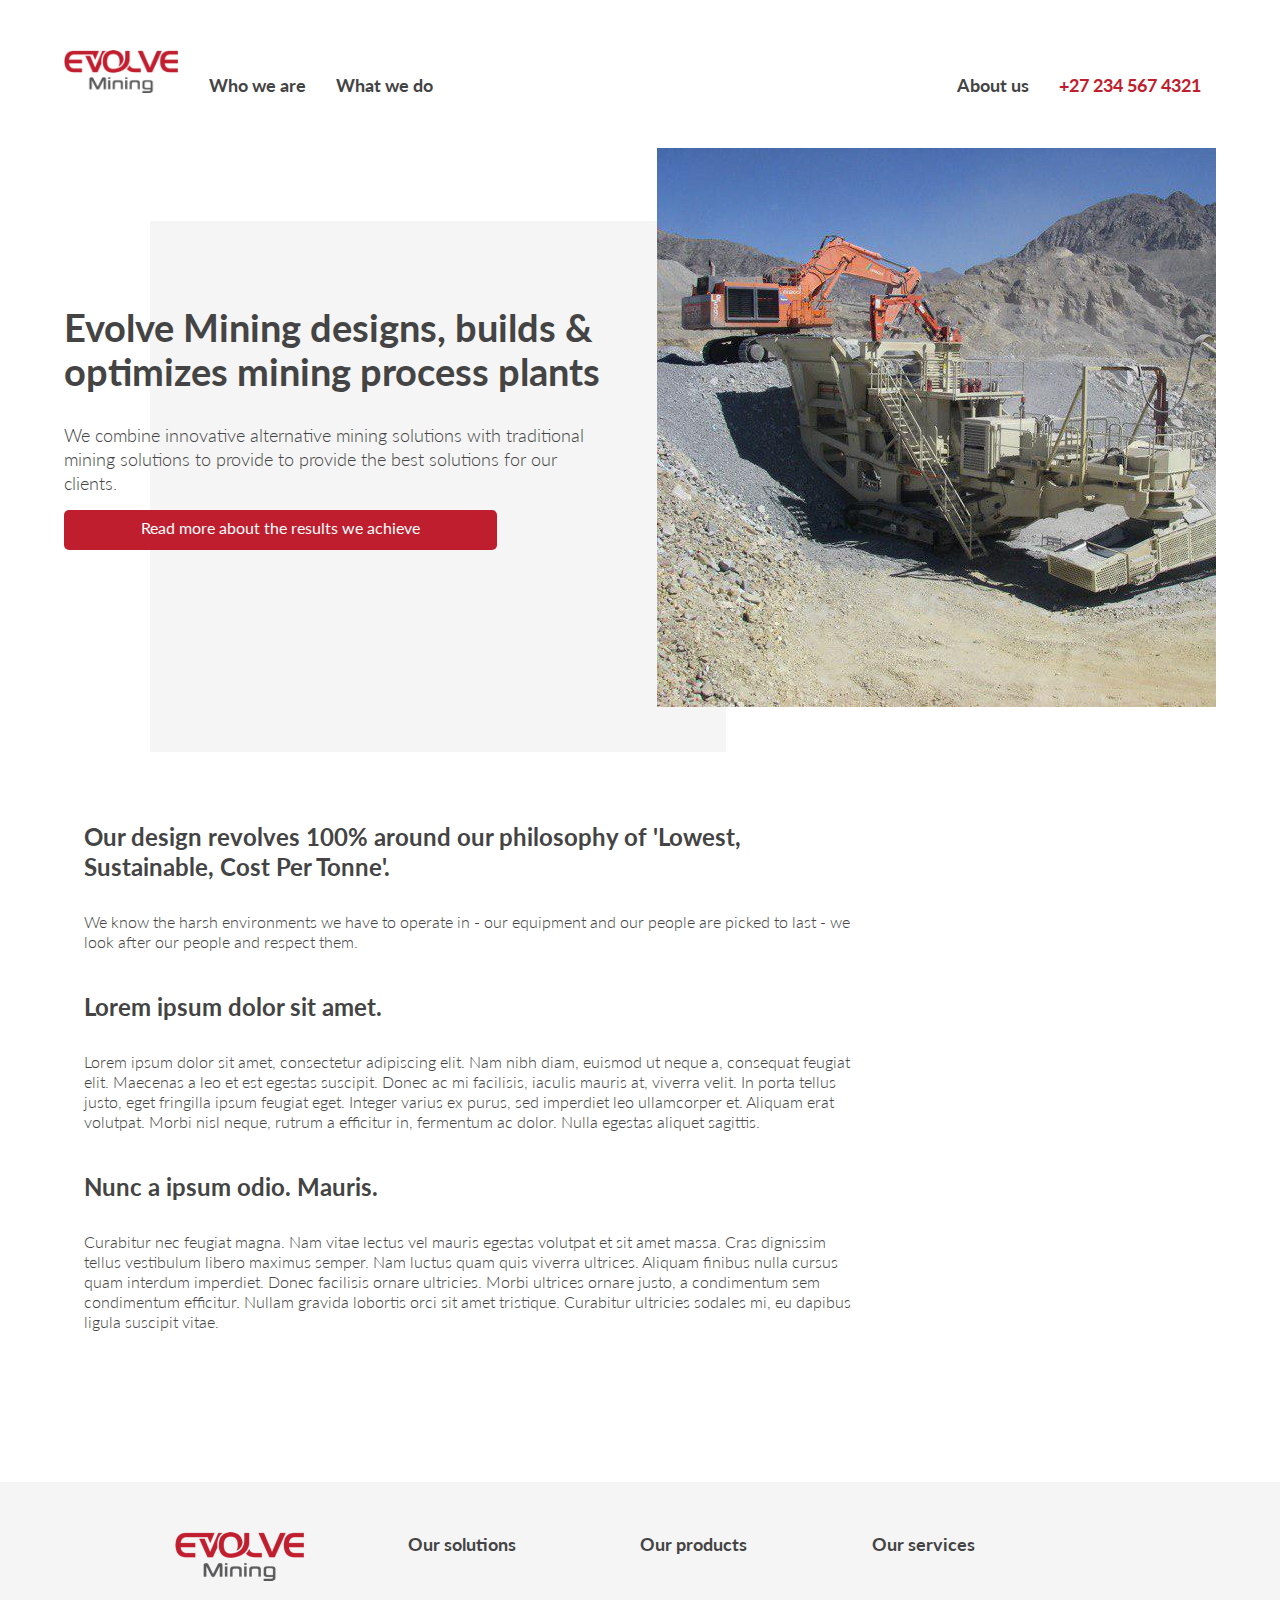
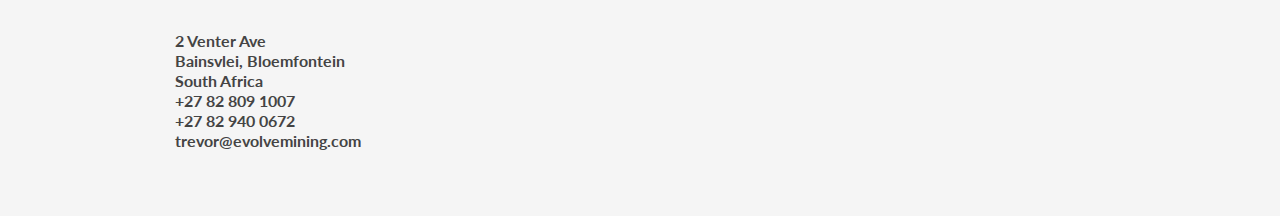
<file: projects/evolve/single.html>
<!DOCTYPE html>
<html lang="en">
<head>
    <meta charset="UTF-8">
    <meta name="viewport" content="width=device-width, initial-scale=1.0">
    <meta http-equiv="X-UA-Compatible" content="ie=edge">
    <title>Evolve Mining</title>

    <!-- CSS -->
    <link rel="stylesheet" href="css/uikit.css" />
    <link rel="stylesheet" href="css/app.css" />

    <!-- Fonts -->
    <link rel="stylesheet" href="fonts/fontawesome-webfont.ttf" />
    <link rel="stylesheet" href="fonts/fontawesome-webfont.woff" />
    <link rel="stylesheet" href="fonts/fontawesome-webfont.woff2" />
    <link rel="stylesheet" href="https://fonts.googleapis.com/css?family=Lato:300,400&display=swap">
</head>
<body>
    <div id="wrapper" class="uk-block">
        <header class="uk-margin-bottom">
            <div class="uk-text-right uk-margin-right uk-visible-small">
                <p class="bold font-dark">+27 234 567 4321</p>
            </div>

            <div id="nav-container" class="header-container uk-flex uk-flex-bottom uk-margin-large-bottom uk-width-9-10">
                <div class="uk-flex uk-flex-middle uk-width-1-1 uk-visible-small">
                    <div class="uk-flex uk-flex-middle uk-width-3-10">
                        <a href="#nav-menu" class="uk" data-uk-modal><i class="uk-icon-navicon uk-icon-small font-dark"></i></a>
                    </div>

                    <div class="uk-flex uk-flex-center uk-margin-small-bottom uk-width-4-10">
                        <a href="#">
                            <img src="img/evolve-mining-logo.png" alt="Logo Evolve Mining" class="logo-img">
                        </a>
                    </div>
                </div>

                <!-- This is the modal -->
                <div id="nav-menu" class="uk-modal bg-primary">
                    <div class="uk-modal-dialog uk-modal-blank uk-padding-vertical-remove bg-primary font-white">
                        <div class="uk-block">
                            <div class="uk-text-right uk-margin-right uk-visible-small">
                                <p class="bold font-white">+27 234 567 4321</p>
                            </div>

                            <div class="uk-flex uk-flex-middle uk-width-1-1 uk-visible-small">
                                <div class="uk-flex uk-flex-middle uk-width-3-10">
                                    <a href="#" class="uk-modal-close font-white"><i class="uk-icon-close uk-icon-small"></i></a>
                                </div>

                                <div class="uk-flex uk-flex-center uk-margin-small-bottom uk-width-4-10">
                                    <a href="#">
                                        <img src="img/evolve-mining-logo-white.png" alt="Logo Evolve Mining" class="logo-img">
                                    </a>
                                </div>
                            </div>

                            <nav class="uk-navbar uk-margin uk-width-1-1">
                                <ul id="modal-nav-list" class="uk-nav uk-nav-side uk-text-center font-white mobile-menu">
                                    <li><a href="#">Who we are</a></li>
                                    <li><a href="#">What we do</a></li>
                                    <li><a href="#">About us</a></li>
                                </ul> <!-- End #modal-nav-list -->
                            </nav>
                        </div>
                    </div>
                </div> <!-- End #nav-menu -->


                <a href="#" class="uk-margin-small-bottom uk-hidden-small">
                    <img src="img/evolve-mining-logo.png" alt="Logo Evolve Mining" class="logo-img">
                </a>

                <nav class="uk-navbar uk-margin-left uk-width-1-1 uk-hidden-small">
                    <ul id="left-nav-list" class="uk-navbar-nav">
                        <li><a href="#">Who we are</a></li>
                        <li><a href="#">What we do</a></li>
                    </ul> <!-- End #left-nav-list -->

                    <div class="uk-navbar-flip">
                        <ul id="right-nav-list" class="uk-navbar-nav">
                            <li><a href="#">About us</a></li>
                            <li><a href="#" class="font-primary">+27 234 567 4321</a></li>
                        </ul> <!-- End #right-nav-list -->
                    </div>
                </nav>
            </div> <!-- End #nav-container -->

            <div class="uk-grid uk-grid-collapse header-container uk-width-large-9-10">
                <div class="header-title uk-flex uk-flex-column uk-flex-center uk-width-medium-5-10 shadow shadow-title">
                    <h1 class="uk-h1 uk-margin-bottom"><strong>Evolve Mining designs, builds & optimizes mining process plants</strong></h1>
                    <div class="uk-hidden-small">
                        <p class="uk-text-large uk-margin-top">We combine innovative alternative mining solutions with traditional mining solutions to provide to provide the best solutions for our clients.</p>
                        <a href="#" class="uk-button uk-button-large uk-button-primary uk-border-rounded uk-width-large-8-10">Read more about the results we achieve</a>
                    </div>
                </div>

                <div class="uk-flex uk-flex-center uk-flex-middle uk-width-medium-5-10 uk-visible-small">
                    <img src="img/header-img-small.jpg" alt="Header Evolve Mining" class="logo-img">
                </div>
                <div class="uk-flex uk-flex-center uk-flex-right uk-width-medium-5-10 uk-hidden-small">
                    <img src="img/header-img-large.jpg" alt="Header Evolve Mining" class="logo-img uk-responsive-width">
                </div>

                <div class="uk-block uk-width-1-1 bg-secondary uk-visible-small">
                    <div class="uk-container">
                        <p class="uk-text-large uk-margin-top">We combine innovative alternative mining solutions with traditional mining solutions to provide to provide the best solutions for our clients.</p>
                        <a href="#" class="uk-button uk-button-large uk-button-primary uk-border-rounded uk-margin-bottom uk-width-medium-7-10">Read more about the results we achieve</a>
                    </div>
                </div>
            </div>
        </header> <!-- End header -->

        <main class="uk-block uk-align-center uk-width-9-10">
            <div class="uk-block">
                <div class="body-container uk-grid uk-grid-collapse">
                    <div class="uk-flex uk-flex-column uk-width-medium-7-10">
                        <h2 class="uk-h2"><strong>Our design revolves 100% around our philosophy of 'Lowest, Sustainable, Cost Per Tonne'.</strong></h2>
                        <p>We know the harsh environments we have to operate in - our equipment and our people are picked to last - we look after our people and respect them.</p>

                        <h2 class="uk-h2"><strong>Lorem ipsum dolor sit amet.</strong></h2>
                        <p>Lorem ipsum dolor sit amet, consectetur adipiscing elit. Nam nibh diam, euismod ut neque a, consequat feugiat elit. Maecenas a leo et est egestas suscipit. Donec ac mi facilisis, iaculis mauris at, viverra velit. In porta tellus justo, eget fringilla ipsum feugiat eget. Integer varius ex purus, sed imperdiet leo ullamcorper et. Aliquam erat volutpat. Morbi nisl neque, rutrum a efficitur in, fermentum ac dolor. Nulla egestas aliquet sagittis. </p>

                        <h2 class="uk-h2"><strong>Nunc a ipsum odio. Mauris.</strong></h2>
                        <p>Curabitur nec feugiat magna. Nam vitae lectus vel mauris egestas volutpat et sit amet massa. Cras dignissim tellus vestibulum libero maximus semper. Nam luctus quam quis viverra ultrices. Aliquam finibus nulla cursus quam interdum imperdiet. Donec facilisis ornare ultricies. Morbi ultrices ornare justo, a condimentum sem condimentum efficitur. Nullam gravida lobortis orci sit amet tristique. Curabitur ultricies sodales mi, eu dapibus ligula suscipit vitae.</p>
                    </div>
                </div>
            </div>
        </main> <!-- End main -->
    </div> <!-- End #wrapper -->

    <footer class="uk-block bg-secondary">
        <div id="footer-container" class="uk-container uk-container-center uk-grid uk-width-medium-9-10">
            <div id="footer-contact" class="uk-padding-left-remove uk-margin-bottom uk-width-medium-1-4">
                <div class="uk-margin-large-bottom">
                    <a href="#">
                        <img src="img/evolve-mining-logo.png" alt="Logo Evolve Mining" class="logo-img">
                    </a>
                </div>

                <ul class="uk-list bold">
                    <li>2 Venter Ave</li>
                    <li>Bainsvlei, Bloemfontein</li>
                    <li>South Africa</li>
                    <li>+27 82 809 1007</li>
                    <li>+27 82 940 0672</li>
                    <li>trevor@evolvemining.com</li>
                </ul>
            </div> <!-- End #footer-contact -->
            <nav id="footer-nav" class="uk-navbar uk-margin-bottom uk-padding-left-remove uk-width-medium-3-4">
                <ul class="uk-navbar-nav uk-width-1-1 uk-grid uk-grid-width-medium-1-3">
                    <li class="uk-padding-left-remove"><a href="#">Our solutions</a></li>
                    <li class="uk-padding-left-remove"><a href="#">Our products</a></li>
                    <li class="uk-padding-left-remove"><a href="#">Our services</a></li>
                </ul>
            </nav> <!-- End #footer-nav -->
        </div> <!-- End #footer-container -->
    </footer> <!-- End footer -->

    <script src="https://cdnjs.cloudflare.com/ajax/libs/jquery/3.4.1/jquery.min.js"></script>
    <script src="js/uikit.min.js"></script>
    <script src="js/core/modal.min.js"></script>
</body>
</html>
</file>
<file: projects/evolve/css/app.css>
* {
    font-family: 'Lato', sans-serif;
}
.bg-primary {
    background-color: #BF1E2E;
}
.bg-secondary {
    background-color: #f5f5f5;
}
.font-primary {
    color: #BF1E2E!important;
}
.font-white {
    color: #ffffff;
}
.font-dark {
    color: #444;
}
.bold {
    font-weight: 700!important;
}
.underline {
    text-decoration: underline;
}
.shadow {
    position: relative;
}
.header-font {
  font-size: 44px;
  line-height: 50px;
}
p {
    font-weight: 300!important;
}
li.uk-padding-left-remove a {
    padding: 0;
}
.mobile-menu {
    font-size: 24px;
}
@media (min-width: 768px) {
    .shadow-title:after {
        content: '';
        position: absolute;
        height: 95%;
        width: 100%;
        top: 13%;
        left: 15%;
        background-color: #f5f5f5;
        z-index: -10;
    }
    .shadow-left {
        box-shadow: -34px 40px 0px 0px #f5f5f5;
    }
    .shadow-right {
        box-shadow: 34px 40px 0px 0px #f5f5f5;
    }
}
@media (min-width: 960px) {
    .shadow-title:after {
        width: 100%;
        left: 15%;
    }
}
@media (min-width: 1300px) {
    .shadow-title:after {
        height: 92%;
        top: 15%;
    }
}
.header-container {
    box-sizing: border-box;
    max-width: 100%;
    margin: 0 auto;
}
@media (min-width: 1300px) {
    .header-container {
      max-width: 1280px;
      padding: 0 35px;
    }
}
.header-title {
    box-sizing: border-box;
    max-width: 100%;
    padding: 0 30px;
    margin: 0 auto;
}
@media (min-width: 960px) {
    .header-title {
        padding: 0 35px 0 0;
    }
}
@media (min-width: 1300px) {
    .header-title {
      max-width: 1280px;
    }
}
.body-container {
    box-sizing: border-box;
    max-width: 1200px;
    padding: 0;
    margin: 0 auto;
}
@media (min-width: 768px) {
    .body-container {
      max-width: 1220px;
      padding: 0 20px;
    }
}
@media (min-width: 1300px) {
    .body-container {
      padding: 0 35px;
    }
}
@media (min-width:768px) and (max-width: 1024px) {
    .header-font {
        font-size: 30px;
        line-height: 36px;
    }
}
@media (max-width: 767px) {
    .header-font {
        font-size: 36px;
        line-height: 42px;
    }
    .uk-text-large {
        font-size: 16px;
    }
}
</file>
